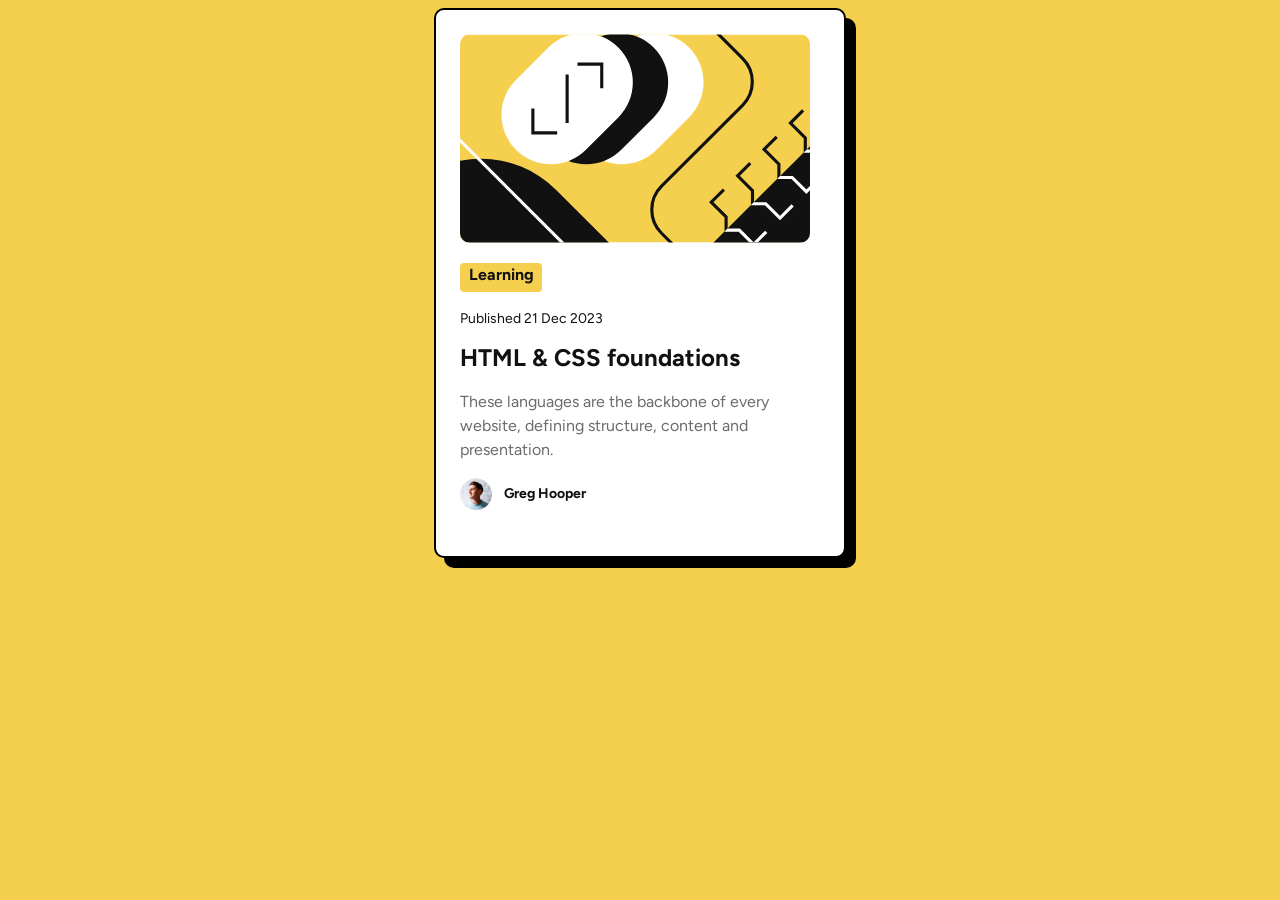
<file: blog-preview-card-main/index.html>
<!DOCTYPE html>
<html lang="en">
<head>
  <meta charset="UTF-8">
  <meta name="viewport" content="width=device-width, initial-scale=1.0"> <!-- displays site properly based on user's device -->
  <link rel="preconnect" href="https://fonts.googleapis.com">
<link rel="preconnect" href="https://fonts.gstatic.com" crossorigin>
<link href="https://fonts.googleapis.com/css2?family=Figtree:ital,wght@0,300..900;1,300..900&display=swap" rel="stylesheet">
  <link rel="icon" type="image/png" sizes="32x32" href="./assets/images/favicon-32x32.png">
  <link rel="stylesheet" href="styles.css">
  <title>Blog Preview Card</title>
</head>
<body>
  <!--Outer white card-->
  <div class="card">
    <!--Image-->
    <div class="image">
      <img class="drawing" src="assets/images/illustration-article.svg">
      <!--Inner text info-->
      <div class="inner-text">
        <p class="learning-tag">Learning</p>
        <p class="publish-date">Published 21 Dec 2023</p>
        <p class="course-title">HTML & CSS foundations</p>
        <p class="description">These languages are the backbone of every website, defining
          structure, content and presentation.
        </p>
        <div class="author-info">
          <img class="author-image" src="assets/images/image-avatar.webp">
          <p class="author-name">Greg Hooper</p>
        </div>
      </div>
    </div>
  </div>
  

 <!---- <div class="attribution">
    Challenge by <a href="https://www.frontendmentor.io?ref=challenge" target="_blank">Frontend Mentor</a>. 
    Coded by <a href="#">Your Name Here</a>.
  </div> -->
</body>
</html>
</file>
<file: blog-preview-card-main/styles.css>
body {
  background-color: #f4d04e;
  display: flex;
  justify-content: center;
  align-items: center;
  /* margin-top: 100px; */
}

.card {
  background-color: white;
  height: 522px;
  width: 384px;
  display: flex;
  flex-direction: column;
  justify-content: space-between;
  border-radius: 10px;
  padding-top: 24px;
  padding-left: 24px;
  border: solid 2px black;
  box-shadow: 10px 10px;
}
.image {
  padding-right: 10px;
  width: 340px;
  height: 200px;
}
.drawing {
  height: 200;
  width: 350px;
  object-fit: fill;
  border-radius: 10px;
}

p {
  font-family: Figtree; 
  line-height: 150%;
  letter-spacing: 0px;
 /*  border: solid 1px blue; */
}

.inner-text {
  width: 336px;
  height: 330px;
  margin-top: 10px;
}
.learning-tag {
  font-weight: bold;
  font-size: 16px;
  color: #111111;
  background-color: #f4d04e;
  height: 29px;
  width: 82px;
  text-align: center;
  border-radius: 4px;
}
.publish-date {
  font-size: 14px;
  font-weight: medium;
  color: #111111;
  width: 143px;
  height: 21px;
}
.course-title {
  font-size: 24px;
  font-weight: bolder;
  color: #111111;
  width: 336px;
  height: 36px;
  margin-top: -3px;
}
.course-title:hover {
  color:#f4d04e;
  cursor: pointer;
}
.description {
  font-size: 16px;
  font-weight: medium;
  color: #6b6b6b;
  width: 336px;
  height: 72px;
  margin-top: -10px;
}
.author-info {
  display: flex;
  flex-direction: row;
  gap: 12px;
}
.author-image {
  width: 32px;
  height: 32px;
  display: inline-block;
}
.author-name {
  font-size: 14px;
  font-weight: bolder;
  color: #111111;
  width: 85px;
  height: 21px;
  display: inline-block;
  margin-top: 5px;
}
</file>
